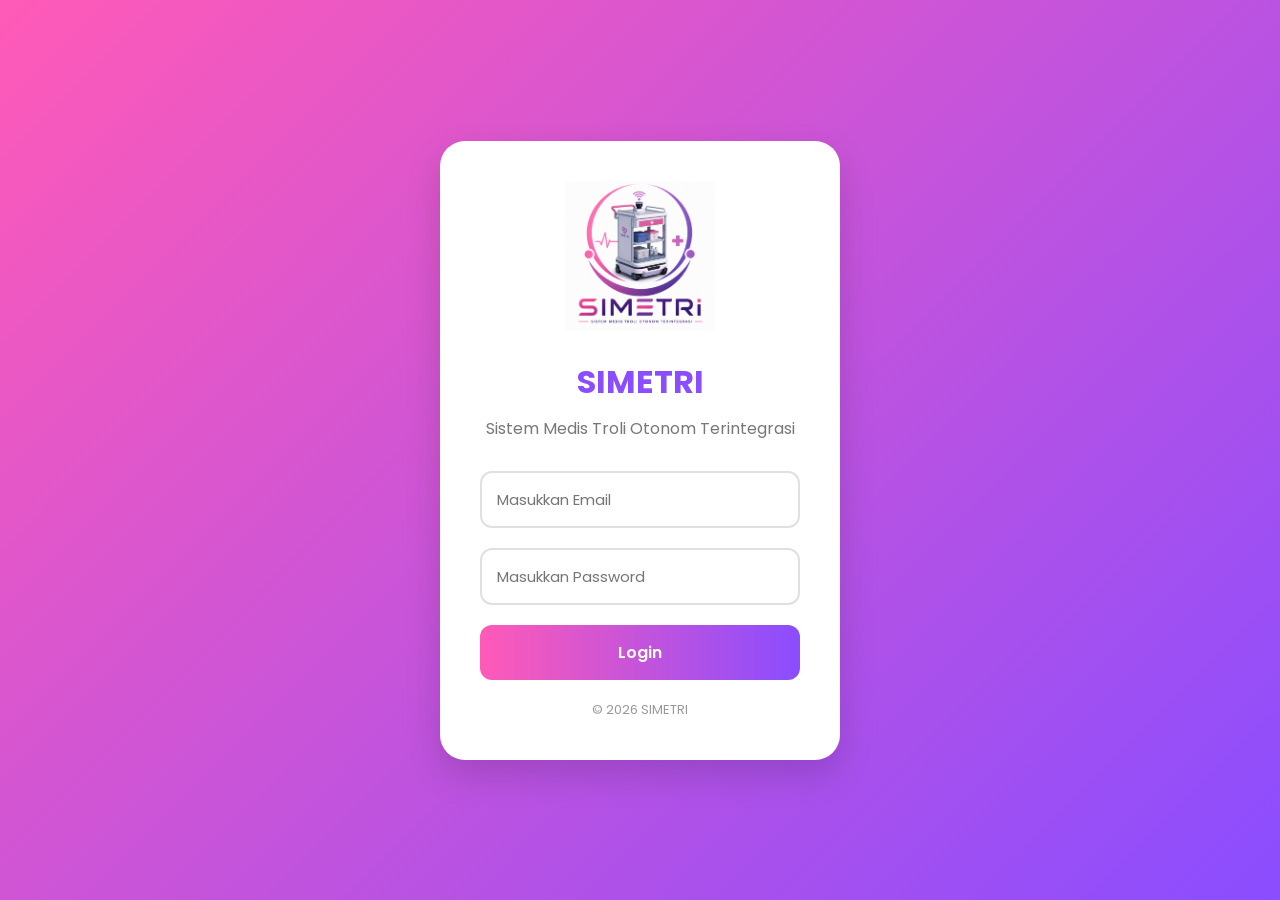
<file: index.html>
<!DOCTYPE html>
<html lang="id">

<head>

    <meta charset="UTF-8">
    <meta name="viewport" content="width=device-width, initial-scale=1.0">

    <title>SIMETRI Login</title>

    <link href="https://fonts.googleapis.com/css2?family=Poppins:wght@300;400;500;600;700&display=swap"
        rel="stylesheet">

    <style>

        *{
            margin:0;
            padding:0;
            box-sizing:border-box;
            font-family:'Poppins',sans-serif;
        }

        body{

            height:100vh;

            display:flex;

            justify-content:center;

            align-items:center;

            background:
            linear-gradient(
                135deg,
                #ff5ab7,
                #8a4dff
            );
        }

        .login-container{

            width:400px;

            background:white;

            padding:40px;

            border-radius:25px;

            text-align:center;

            box-shadow:
            0 15px 35px rgba(0,0,0,0.15);
        }

        .logo{

            width:150px;

            margin-bottom:20px;
        }

        h1{

            color:#8a4dff;

            margin-bottom:10px;
        }

        .subtitle{

            color:#777;

            margin-bottom:30px;
        }

        .input-group{

            margin-bottom:20px;
        }

        .input-group input{

            width:100%;

            padding:15px;

            border:2px solid #e0e0e0;

            border-radius:12px;

            outline:none;

            font-size:15px;

            transition:.3s;
        }

        .input-group input:focus{

            border-color:#8a4dff;
        }

        .btn-login{

            width:100%;

            padding:15px;

            border:none;

            border-radius:12px;

            background:
            linear-gradient(
                90deg,
                #ff5ab7,
                #8a4dff
            );

            color:white;

            font-size:16px;

            font-weight:600;

            cursor:pointer;

            transition:.3s;
        }

        .btn-login:hover{

            transform:translateY(-2px);
        }

        .footer{

            margin-top:20px;

            color:#999;

            font-size:13px;
        }

    </style>

</head>

<body>

    <div class="login-container">

        <img src="assets/logo-simetri.png"
            alt="Logo SIMETRI"
            class="logo">

        <h1>SIMETRI</h1>

        <p class="subtitle">
            Sistem Medis Troli Otonom Terintegrasi
        </p>

        <div class="input-group">

            <input
                type="email"
                id="email"
                placeholder="Masukkan Email">

        </div>

        <div class="input-group">

            <input
                type="password"
                id="password"
                placeholder="Masukkan Password">

        </div>

        <button
            class="btn-login"
            onclick="login()">

            Login

        </button>

        <div class="footer">

            © 2026 SIMETRI

        </div>

    </div>

    <script>

        function login(){

            const email =
            document.getElementById("email").value;

            const password =
            document.getElementById("password").value;

            if(
                email === "" ||
                password === ""
            ){

                alert(
                    "Email dan Password wajib diisi!"
                );

                return;
            }

            if(
                email === "simetri@gmail.com" &&
                password === "123456"
            ){

                alert(
                    "Login Berhasil!"
                );

                window.location.href =
                "dashboard.html";

            }
            else{

                alert(
                    "Email atau Password Salah!"
                );

            }

        }

        
    </script>

</body>

</html>
</file>
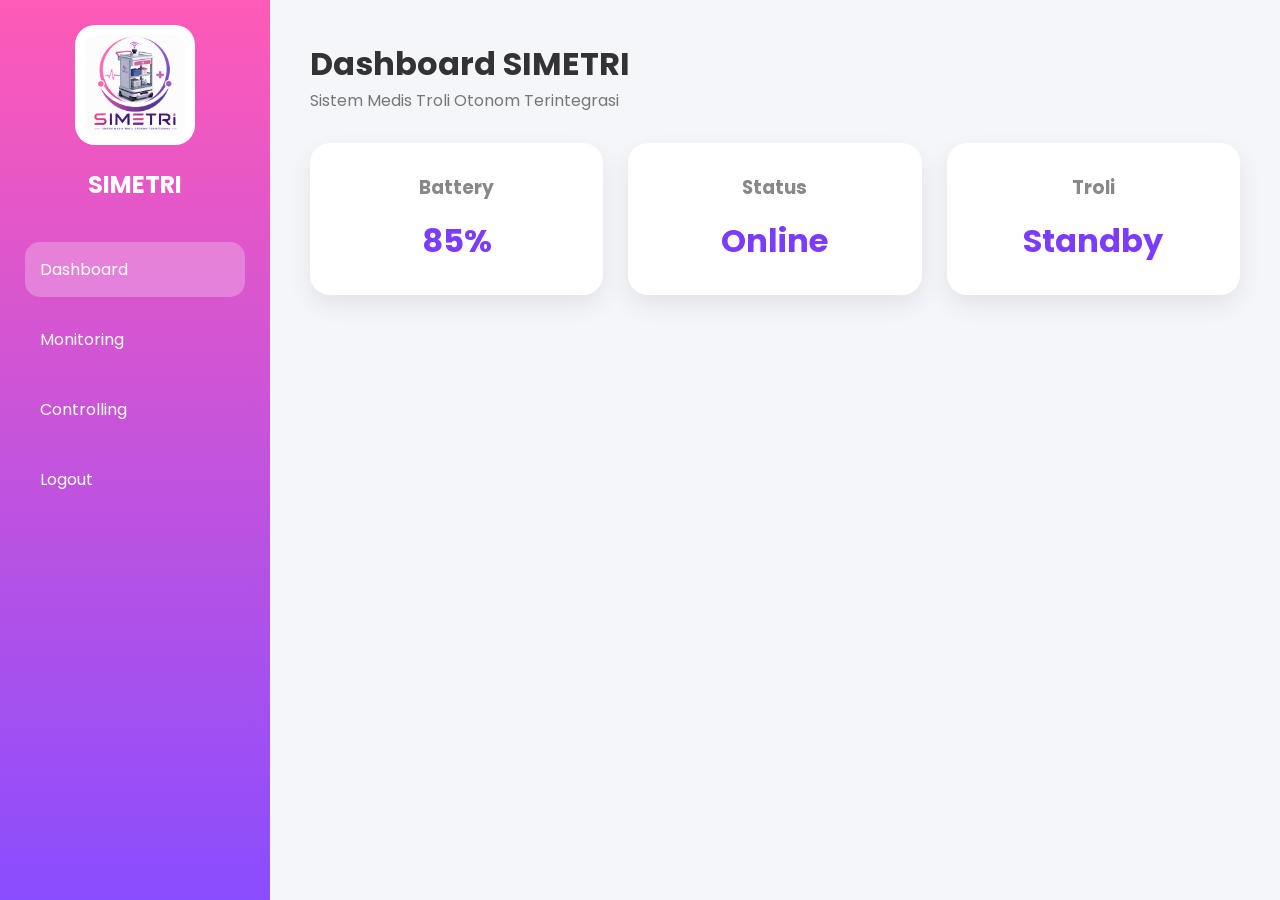
<file: dashboard.html>
<!DOCTYPE html>
<html lang="id">

<head>

    <meta charset="UTF-8">
    <meta name="viewport" content="width=device-width, initial-scale=1.0">

    <title>Dashboard SIMETRI</title>

    <link href="https://fonts.googleapis.com/css2?family=Poppins:wght@300;400;500;600;700&display=swap"
        rel="stylesheet">

    <style>

        *{
            margin:0;
            padding:0;
            box-sizing:border-box;
            font-family:'Poppins',sans-serif;
        }

        body{
            display:flex;
            min-height:100vh;
            background:#f5f6fa;
        }

        /* =========================
           SIDEBAR
        ========================== */

        .sidebar{

            width:270px;

            background:
            linear-gradient(
                180deg,
                #ff5ab7,
                #8a4dff
            );

            color:white;

            padding:25px;

            min-height:100vh;
        }

        .sidebar-logo{

            text-align:center;

            margin-bottom:40px;
        }

        .sidebar-logo img{

            width:120px;

            background:white;

            padding:10px;

            border-radius:20px;
        }

        .sidebar-logo h2{

            margin-top:15px;
            font-size:24px;
        }

        .sidebar ul{

            list-style:none;
        }

        .sidebar ul li{

            margin-bottom:15px;
        }

        .sidebar ul li a{

            display:block;

            text-decoration:none;

            color:white;

            padding:15px;

            border-radius:15px;

            transition:0.3s;
        }

        .sidebar ul li a:hover{

            background:
            rgba(255,255,255,0.2);

            transform:
            translateX(5px);
        }

        .active{

            background:
            rgba(255,255,255,0.25);
        }

        /* =========================
           MAIN CONTENT
        ========================== */

        .main{

            flex:1;

            padding:40px;
        }

        .header{

            margin-bottom:30px;
        }

        .header h1{

            color:#333;
        }

        .header p{

            color:#777;
        }

        /* =========================
           CARDS
        ========================== */

        .cards{

            display:flex;

            gap:25px;

            margin-top:30px;

            flex-wrap:wrap;
        }

        .card{

            flex:1;

            min-width:220px;

            background:white;

            border-radius:20px;

            padding:30px;

            text-align:center;

            box-shadow:
            0 10px 25px rgba(0,0,0,0.08);

            transition:0.3s;
        }

        .card:hover{

            transform:translateY(-5px);
        }

        .card h3{

            color:#888;

            margin-bottom:15px;
        }

        .card h2{

            color:#7b3cff;

            font-size:32px;
        }

        /* =========================
           RESPONSIVE
        ========================== */

        @media(max-width:900px){

            body{
                flex-direction:column;
            }

            .sidebar{

                width:100%;
                min-height:auto;
            }

            .cards{

                flex-direction:column;
            }
        }

    </style>

</head>

<body>

    <!-- SIDEBAR -->

    <div class="sidebar">

        <div class="sidebar-logo">

            <img src="assets/logo-simetri.png" alt="SIMETRI">

            <h2>SIMETRI</h2>

        </div>

        <ul>

            <li>
                <a href="dashboard.html" class="active">
                     Dashboard
                </a>
            </li>

            <li>
                <a href="monitoring.html">
                     Monitoring
                </a>
            </li>

            <li>
                <a href="controlling.html">
                     Controlling
                </a>
            </li>

            <li>
                <a href="index.html">
                     Logout
                </a>
            </li>

        </ul>

    </div>

    <!-- MAIN CONTENT -->

    <div class="main">

        <div class="header">

            <h1>Dashboard SIMETRI</h1>

            <p>
                Sistem Medis Troli Otonom Terintegrasi
            </p>

        </div>

        <div class="cards">

            <div class="card">

                <h3>Battery</h3>

                <h2>85%</h2>

            </div>

            <div class="card">

                <h3>Status</h3>

                <h2>Online</h2>

            </div>

            <div class="card">

                <h3>Troli</h3>

                <h2>Standby</h2>

            </div>

        </div>

    </div>

</body>

</html>
</file>
